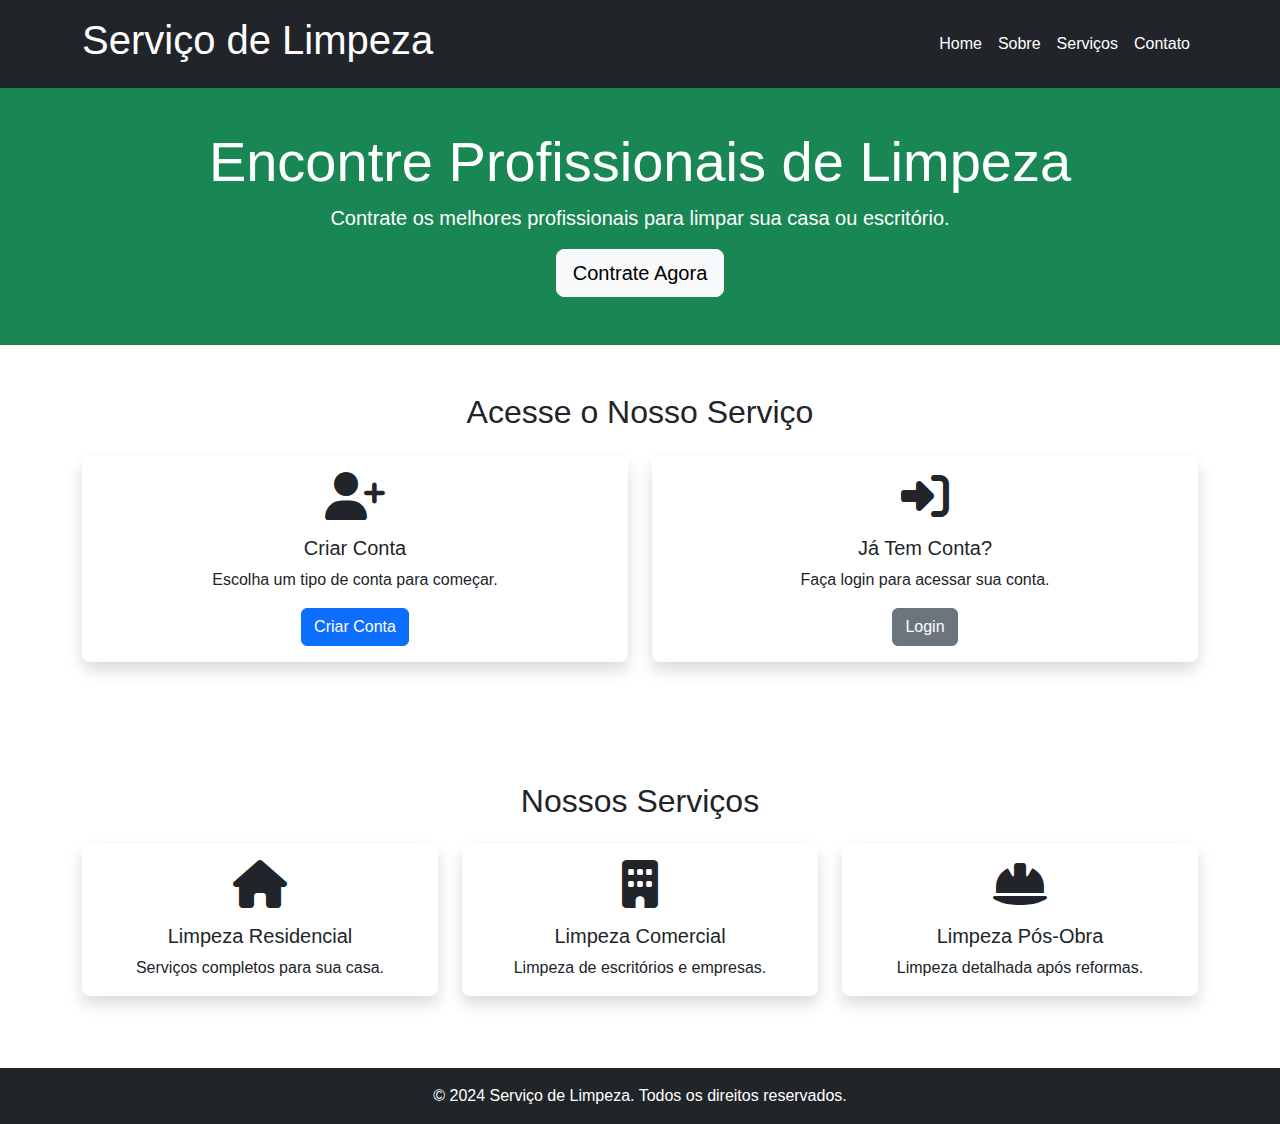
<file: index.html>
<!DOCTYPE html>
<html lang="pt-BR">
<head>
    <meta charset="UTF-8">
    <meta name="viewport" content="width=device-width, initial-scale=1.0">
    <title>Serviço de Limpeza</title>
    <link href="https://cdn.jsdelivr.net/npm/bootstrap@5.3.0/dist/css/bootstrap.min.css" rel="stylesheet">
    <link href="https://cdnjs.cloudflare.com/ajax/libs/font-awesome/6.4.0/css/all.min.css" rel="stylesheet">
    <link rel="stylesheet" href="styles.css">
</head>
<body>
    <header class="bg-dark text-white py-3">
        <div class="container d-flex justify-content-between align-items-center">
            <div class="logo h1">Serviço de Limpeza</div>
            <nav class="navbar navbar-expand-md navbar-dark">
                <button class="navbar-toggler" type="button" data-bs-toggle="collapse" data-bs-target="#navbarNav" aria-controls="navbarNav" aria-expanded="false" aria-label="Toggle navigation">
                    <span class="navbar-toggler-icon"></span>
                </button>
                <div class="collapse navbar-collapse" id="navbarNav">
                    <ul class="navbar-nav ms-auto">
                        <li class="nav-item"><a class="nav-link" href="index.html">Home</a></li>
                        <li class="nav-item"><a class="nav-link" href="sobre.html">Sobre</a></li>
                        <li class="nav-item"><a class="nav-link" href="servicos.html">Serviços</a></li>
                        <li class="nav-item"><a class="nav-link" href="contato.html">Contato</a></li>
                    </ul>
                </div>
            </nav>
        </div>
    </header>
    
    <main>
        <section class="hero bg-success text-white text-center py-5">
            <div class="container">
                <h1 class="display-4">Encontre Profissionais de Limpeza</h1>
                <p class="lead">Contrate os melhores profissionais para limpar sua casa ou escritório.</p>
                <a href="contato.html" class="btn btn-light btn-lg">Contrate Agora</a> <!-- Atualizado -->
            </div>
        </section>

        <section class="access-menu text-center py-5">
            <div class="container">
                <h2 class="mb-4">Acesse o Nosso Serviço</h2>
                <div class="row justify-content-center">
                    <div class="col-md-6 mb-4">
                        <div class="card border-0 shadow">
                            <div class="card-body text-center">
                                <i class="fas fa-user-plus fa-3x mb-3"></i>
                                <h5 class="card-title">Criar Conta</h5>
                                <p class="card-text">Escolha um tipo de conta para começar.</p>
                                <a href="#" class="btn btn-primary" data-bs-toggle="modal" data-bs-target="#signupModal">Criar Conta</a>
                            </div>
                        </div>
                    </div>
                    <div class="col-md-6 mb-4">
                        <div class="card border-0 shadow">
                            <div class="card-body text-center">
                                <i class="fas fa-sign-in-alt fa-3x mb-3"></i>
                                <h5 class="card-title">Já Tem Conta?</h5>
                                <p class="card-text">Faça login para acessar sua conta.</p>
                                <a href="login.html" class="btn btn-secondary">Login</a>
                            </div>
                        </div>
                    </div>
                </div>
            </div>
        </section>
        
        <div class="modal fade" id="signupModal" tabindex="-1" aria-labelledby="signupModalLabel" aria-hidden="true">
            <div class="modal-dialog">
                <div class="modal-content">
                    <div class="modal-header">
                        <h5 class="modal-title" id="signupModalLabel">Criar Conta</h5>
                        <button type="button" class="btn-close" data-bs-dismiss="modal" aria-label="Close"></button>
                    </div>
                    <div class="modal-body">
                        <form action="prestador.html" method="get">
                            <div class="mb-3">
                                <label for="email" class="form-label">E-mail</label>
                                <input type="email" class="form-control" id="email" name="email" placeholder="Digite seu e-mail" required>
                            </div>
                            <div class="mb-3">
                                <label for="password" class="form-label">Senha</label>
                                <input type="password" class="form-control" id="password" name="password" placeholder="Digite sua senha" required>
                            </div>
                            <div class="mb-3">
                                <label class="form-label">Tipo de Conta</label>
                                <div class="form-check">
                                    <input class="form-check-input" type="radio" name="accountType" id="provider" value="provider" required>
                                    <label class="form-check-label" for="provider">
                                        Prestador de Serviço
                                    </label>
                                </div>
                                <div class="form-check">
                                    <input class="form-check-input" type="radio" name="accountType" id="client" value="client">
                                    <label class="form-check-label" for="client">
                                        Contratante
                                    </label>
                                </div>
                            </div>
                            <button type="submit" class="btn btn-primary">Registrar</button>
                        </form>
                    </div>
                </div>
            </div>
        </div>
        
        <section class="services text-center py-5">
            <div class="container">
                <h2 class="mb-4">Nossos Serviços</h2>
                <div class="row justify-content-center">
                    <div class="col-md-4 mb-4">
                        <div class="card border-0 shadow">
                            <div class="card-body text-center">
                                <i class="fas fa-home fa-3x mb-3"></i>
                                <h5 class="card-title">Limpeza Residencial</h5>
                                <p class="card-text">Serviços completos para sua casa.</p>
                            </div>
                        </div>
                    </div>
                    <div class="col-md-4 mb-4">
                        <div class="card border-0 shadow">
                            <div class="card-body text-center">
                                <i class="fas fa-building fa-3x mb-3"></i>
                                <h5 class="card-title">Limpeza Comercial</h5>
                                <p class="card-text">Limpeza de escritórios e empresas.</p>
                            </div>
                        </div>
                    </div>
                    <div class="col-md-4 mb-4">
                        <div class="card border-0 shadow">
                            <div class="card-body text-center">
                                <i class="fas fa-hard-hat fa-3x mb-3"></i>
                                <h5 class="card-title">Limpeza Pós-Obra</h5>
                                <p class="card-text">Limpeza detalhada após reformas.</p>
                            </div>
                        </div>
                    </div>
                </div>
            </div>
        </section>
        
        <footer class="bg-dark text-white text-center py-3">
            <p class="mb-0">&copy; 2024 Serviço de Limpeza. Todos os direitos reservados.</p>
        </footer>
    </main>

    <script src="https://cdn.jsdelivr.net/npm/@popperjs/core@2.11.6/dist/umd/popper.min.js"></script>
    <script src="https://cdn.jsdelivr.net/npm/bootstrap@5.3.0/dist/js/bootstrap.min.js"></script>
</body>
</html>
</file>
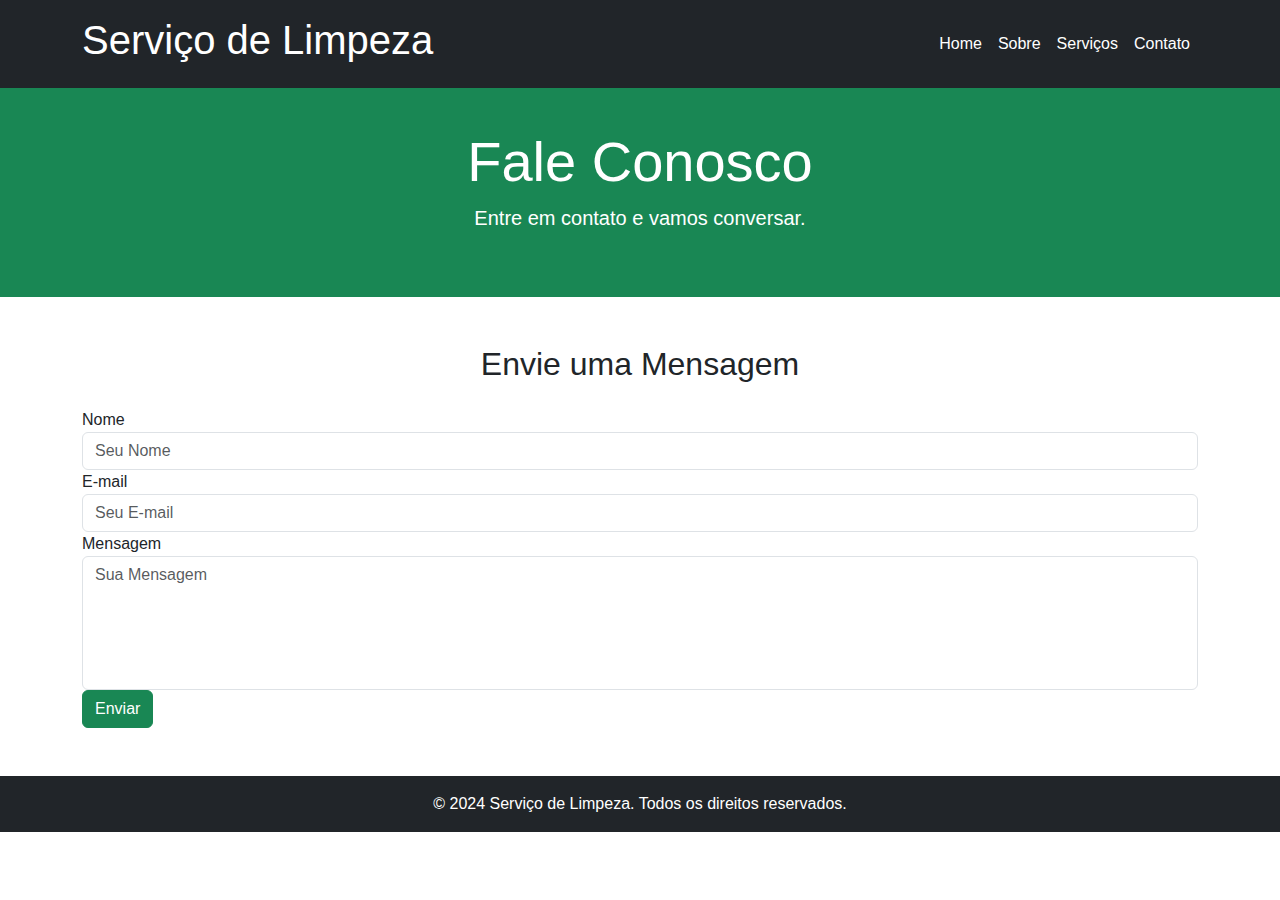
<file: contato.html>
<!DOCTYPE html>
<html lang="pt-BR">
<head>
    <meta charset="UTF-8">
    <meta name="viewport" content="width=device-width, initial-scale=1.0">
    <title>Contato - Serviço de Limpeza</title>
    <link href="https://cdn.jsdelivr.net/npm/bootstrap@5.3.0/dist/css/bootstrap.min.css" rel="stylesheet">
    <link href="https://cdnjs.cloudflare.com/ajax/libs/font-awesome/6.4.0/css/all.min.css" rel="stylesheet">
    <link rel="stylesheet" href="styles.css">
    <style>
        /* Estilo para evitar redimensionamento da caixa de texto */
        textarea {
            resize: none;
        }
    </style>
</head>
<body>
    <header class="bg-dark text-white py-3">
        <div class="container d-flex justify-content-between align-items-center">
            <div class="logo h1">Serviço de Limpeza</div>
            <nav class="navbar navbar-expand-md navbar-dark">
                <button class="navbar-toggler" type="button" data-bs-toggle="collapse" data-bs-target="#navbarNav" aria-controls="navbarNav" aria-expanded="false" aria-label="Toggle navigation">
                    <span class="navbar-toggler-icon"></span>
                </button>
                <div class="collapse navbar-collapse" id="navbarNav">
                    <ul class="navbar-nav">
                        <li class="nav-item"><a class="nav-link" href="index.html">Home</a></li>
                        <li class="nav-item"><a class="nav-link" href="sobre.html">Sobre</a></li>
                        <li class="nav-item"><a class="nav-link" href="servicos.html">Serviços</a></li>
                        <li class="nav-item"><a class="nav-link" href="contato.html">Contato</a></li>
                    </ul>
                </div>
            </nav>
        </div>
    </header>

    <main>
        <section class="hero bg-success text-white text-center py-5">
            <div class="container">
                <h1 class="display-4">Fale Conosco</h1>
                <p class="lead">Entre em contato e vamos conversar.</p>
            </div>
        </section>

        <section class="py-5">
            <div class="container">
                <h2 class="text-center mb-4">Envie uma Mensagem</h2>
                <form id="contactForm">
                    <div class="form-group">
                        <label for="name">Nome</label>
                        <input type="text" class="form-control" id="name" placeholder="Seu Nome" required>
                    </div>
                    <div class="form-group">
                        <label for="email">E-mail</label>
                        <input type="email" class="form-control" id="email" placeholder="Seu E-mail" required>
                    </div>
                    <div class="form-group">
                        <label for="message">Mensagem</label>
                        <textarea class="form-control" id="message" rows="5" placeholder="Sua Mensagem" required></textarea>
                    </div>
                    <button type="submit" class="btn btn-success btn-block">Enviar</button>
                </form>
            </div>
        </section>
    </main>

    <footer class="bg-dark text-white text-center py-3">
        <p class="mb-0">&copy; 2024 Serviço de Limpeza. Todos os direitos reservados.</p>
    </footer>

    <!-- Modal de Agradecimento -->
    <div class="modal fade" id="thankYouModal" tabindex="-1" aria-labelledby="thankYouModalLabel" aria-hidden="true">
        <div class="modal-dialog">
            <div class="modal-content">
                <div class="modal-header">
                    <h5 class="modal-title" id="thankYouModalLabel">Obrigado pelo Contato!</h5>
                    <button type="button" class="btn-close" data-bs-dismiss="modal" aria-label="Close"></button>
                </div>
                <div class="modal-body">
                    Sua mensagem foi enviada com sucesso. Entraremos em contato em breve.
                </div>
                <div class="modal-footer">
                    <button type="button" class="btn btn-secondary" data-bs-dismiss="modal">Fechar</button>
                </div>
            </div>
        </div>
    </div>

    <script src="https://cdn.jsdelivr.net/npm/@popperjs/core@2.11.6/dist/umd/popper.min.js"></script>
    <script src="https://cdn.jsdelivr.net/npm/bootstrap@5.3.0/dist/js/bootstrap.min.js"></script>
    <script>
        // Script para exibir o modal após o envio do formulário
        document.getElementById('contactForm').addEventListener('submit', function(event) {
            event.preventDefault(); // Impede o envio padrão do formulário
            new bootstrap.Modal(document.getElementById('thankYouModal')).show(); // Exibe o modal
        });
    </script>
</body>
</html>
</file>
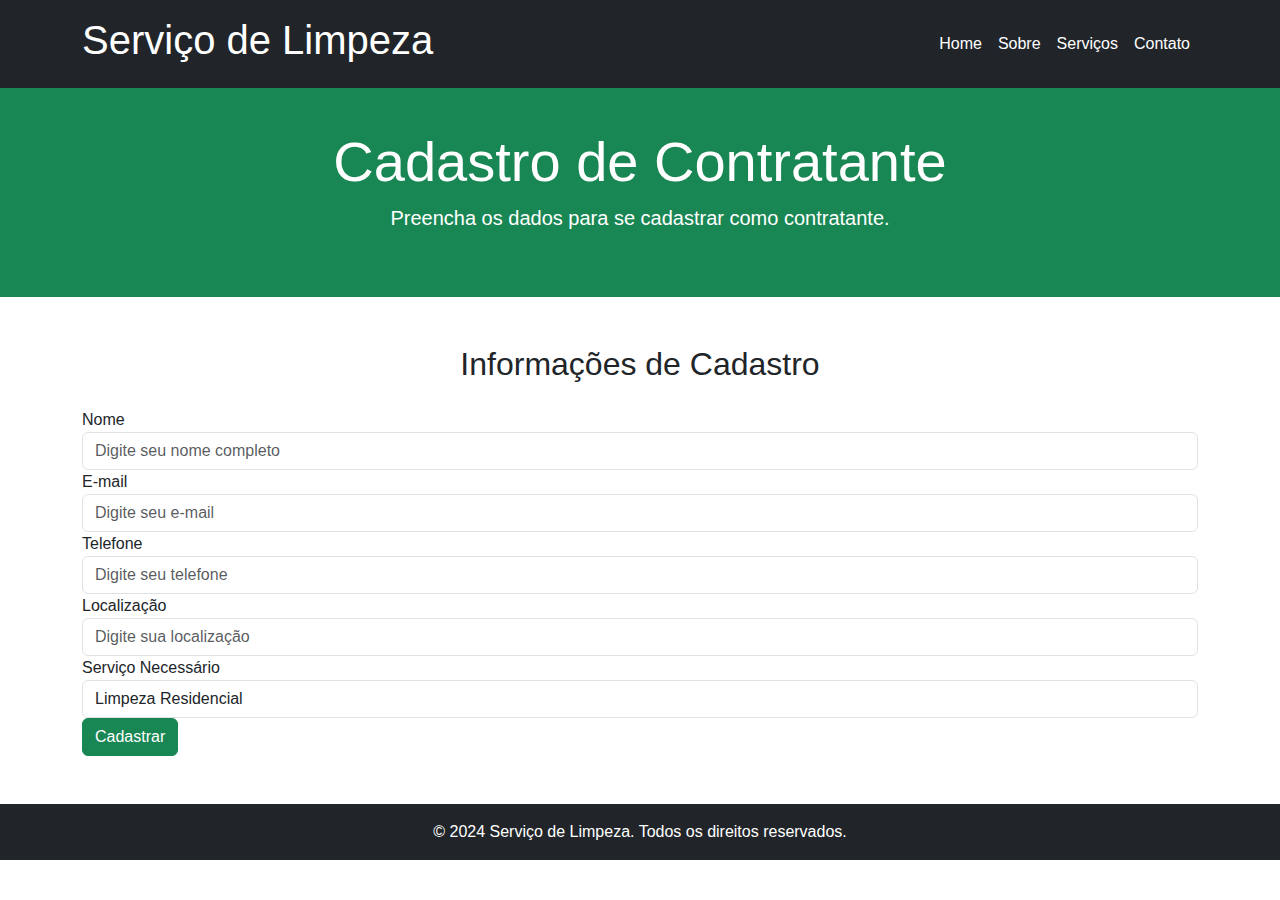
<file: contratante.html>
<!DOCTYPE html>
<html lang="pt-BR">
<head>
    <meta charset="UTF-8">
    <meta name="viewport" content="width=device-width, initial-scale=1.0">
    <title>Cadastro de Contratante</title>
    <link href="https://cdn.jsdelivr.net/npm/bootstrap@5.3.0/dist/css/bootstrap.min.css" rel="stylesheet">
    <link href="https://cdnjs.cloudflare.com/ajax/libs/font-awesome/6.4.0/css/all.min.css" rel="stylesheet">
    <link rel="stylesheet" href="styles.css">
</head>
<body>
    <header class="bg-dark text-white py-3">
        <div class="container d-flex justify-content-between align-items-center">
            <div class="logo h1">Serviço de Limpeza</div>
            <nav class="navbar navbar-expand-md navbar-dark">
                <button class="navbar-toggler" type="button" data-bs-toggle="collapse" data-bs-target="#navbarNav" aria-controls="navbarNav" aria-expanded="false" aria-label="Toggle navigation">
                    <span class="navbar-toggler-icon"></span>
                </button>
                <div class="collapse navbar-collapse" id="navbarNav">
                    <ul class="navbar-nav">
                        <li class="nav-item"><a class="nav-link" href="index.html">Home</a></li>
                        <li class="nav-item"><a class="nav-link" href="sobre.html">Sobre</a></li>
                        <li class="nav-item"><a class="nav-link" href="servicos.html">Serviços</a></li>
                        <li class="nav-item"><a class="nav-link" href="contato.html">Contato</a></li>
                    </ul>
                </div>
            </nav>
        </div>
    </header>
    
    <main>
        <section class="hero bg-success text-white text-center py-5">
            <div class="container">
                <h1 class="display-4">Cadastro de Contratante</h1>
                <p class="lead">Preencha os dados para se cadastrar como contratante.</p>
            </div>
        </section>
        
        <section class="container my-5">
            <h2 class="text-center mb-4">Informações de Cadastro</h2>
            <form>
                <div class="form-group">
                    <label for="name">Nome</label>
                    <input type="text" class="form-control" id="name" placeholder="Digite seu nome completo">
                </div>
                <div class="form-group">
                    <label for="email">E-mail</label>
                    <input type="email" class="form-control" id="email" placeholder="Digite seu e-mail">
                </div>
                <div class="form-group">
                    <label for="phone">Telefone</label>
                    <input type="text" class="form-control" id="phone" placeholder="Digite seu telefone">
                </div>
                <div class="form-group">
                    <label for="location">Localização</label>
                    <input type="text" class="form-control" id="location" placeholder="Digite sua localização">
                </div>
                <div class="form-group">
                    <label for="service">Serviço Necessário</label>
                    <select class="form-control" id="service">
                        <option>Limpeza Residencial</option>
                        <option>Limpeza Comercial</option>
                        <option>Limpeza Pós-Obra</option>
                        <option>Limpeza de Tapetes</option>
                    </select>
                </div>
                <button type="submit" class="btn btn-success">Cadastrar</button>
            </form>
        </section>
        
        <footer class="bg-dark text-white text-center py-3">
            <p class="mb-0">&copy; 2024 Serviço de Limpeza. Todos os direitos reservados.</p>
        </footer>
    </main>
    
    <script src="https://cdn.jsdelivr.net/npm/@popperjs/core@2.11.6/dist/umd/popper.min.js"></script>
    <script src="https://cdn.jsdelivr.net/npm/bootstrap@5.3.0/dist/js/bootstrap.min.js"></script>
</body>
</html>
</file>
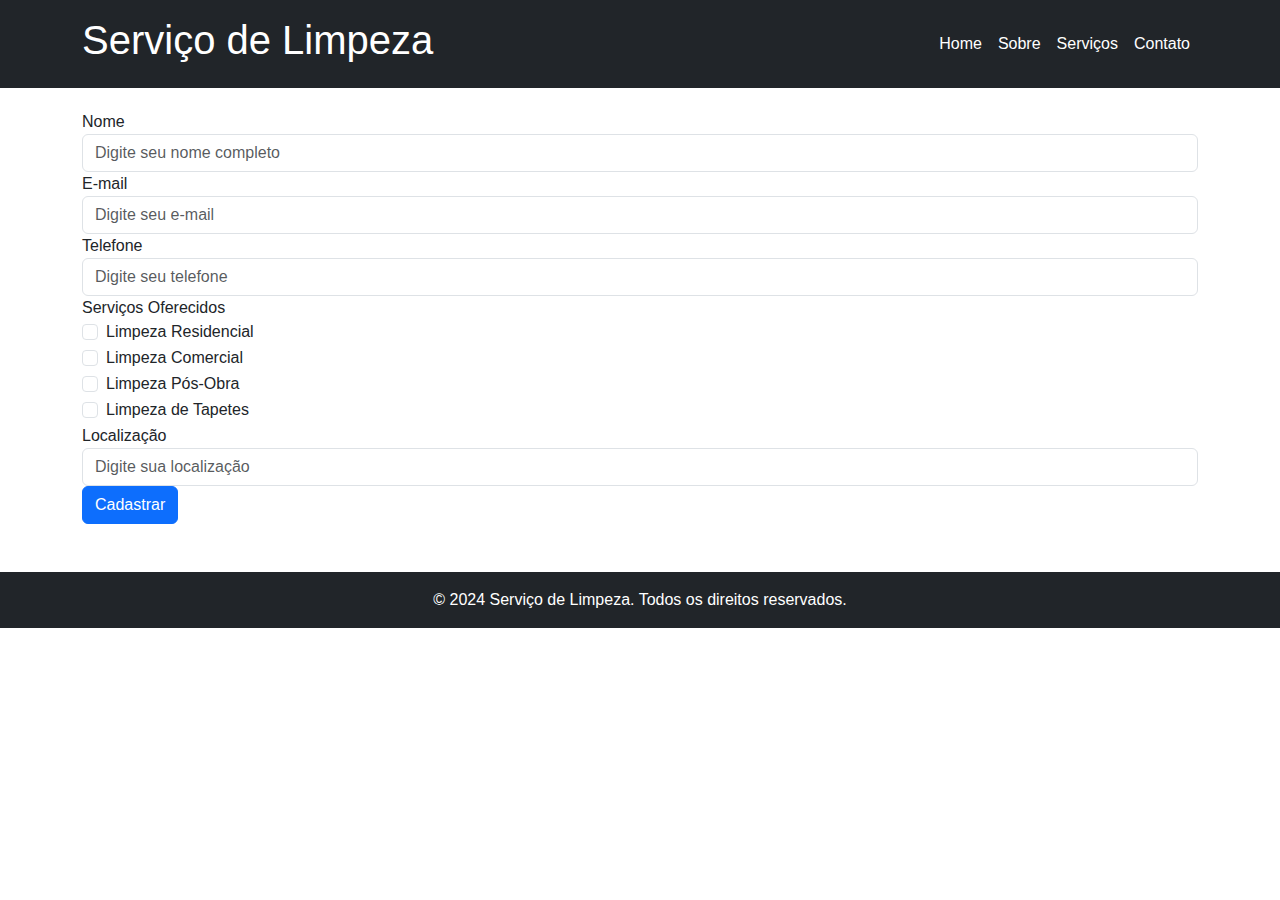
<file: prestador.html>
<!DOCTYPE html>
<html lang="pt-BR">
<head>
    <meta charset="UTF-8">
    <meta name="viewport" content="width=device-width, initial-scale=1.0">
    <title>Cadastro de Prestador de Serviço</title>
    <link href="https://cdn.jsdelivr.net/npm/bootstrap@5.3.0/dist/css/bootstrap.min.css" rel="stylesheet">
    <link href="https://cdnjs.cloudflare.com/ajax/libs/font-awesome/6.4.0/css/all.min.css" rel="stylesheet">
    <link rel="stylesheet" href="styles.css">
</head>
<body>
    <header class="bg-dark text-white py-3">
        <div class="container d-flex justify-content-between align-items-center">
            <div class="logo h1">Serviço de Limpeza</div>
            <nav class="navbar navbar-expand-md navbar-dark">
                <button class="navbar-toggler" type="button" data-bs-toggle="collapse" data-bs-target="#navbarNav" aria-controls="navbarNav" aria-expanded="false" aria-label="Toggle navigation">
                    <span class="navbar-toggler-icon"></span>
                </button>
                <div class="collapse navbar-collapse" id="navbarNav">
                    <ul class="navbar-nav">
                        <li class="nav-item"><a class="nav-link" href="index.html">Home</a></li>
                        <li class="nav-item"><a class="nav-link" href="sobre.html">Sobre</a></li>
                        <li class="nav-item"><a class="nav-link" href="servicos.html">Serviços</a></li>
                        <li class="nav-item"><a class="nav-link" href="contato.html">Contato</a></li>
                    </ul>
                </div>
            </nav>
        </div>
    </header>
    
    <main>
        <section class="container my-5">
            <h2 class="text-center mb-4">Cadastro de Prestador de Serviço</h2>
            <form>
                <div class="form-group">
                    <label for="name">Nome</label>
                    <input type="text" class="form-control" id="name" placeholder="Digite seu nome completo">
                </div>
                <div class="form-group">
                    <label for="email">E-mail</label>
                    <input type="email" class="form-control" id="email" placeholder="Digite seu e-mail">
                </div>
                <div class="form-group">
                    <label for="phone">Telefone</label>
                    <input type="text" class="form-control" id="phone" placeholder="Digite seu telefone">
                </div>
                <div class="form-group">
                    <label>Serviços Oferecidos</label>
                    <div class="form-check">
                        <input class="form-check-input" type="checkbox" id="service1">
                        <label class="form-check-label" for="service1">
                            Limpeza Residencial
                        </label>
                    </div>
                    <div class="form-check">
                        <input class="form-check-input" type="checkbox" id="service2">
                        <label class="form-check-label" for="service2">
                            Limpeza Comercial
                        </label>
                    </div>
                    <div class="form-check">
                        <input class="form-check-input" type="checkbox" id="service3">
                        <label class="form-check-label" for="service3">
                            Limpeza Pós-Obra
                        </label>
                    </div>
                    <div class="form-check">
                        <input class="form-check-input" type="checkbox" id="service4">
                        <label class="form-check-label" for="service4">
                            Limpeza de Tapetes
                        </label>
                    </div>
                </div>
                <div class="form-group">
                    <label for="location">Localização</label>
                    <input type="text" class="form-control" id="location" placeholder="Digite sua localização">
                </div>
                <button type="submit" class="btn btn-primary">Cadastrar</button>
            </form>
        </section>
        
        <footer class="bg-dark text-white text-center py-3">
            <p class="mb-0">&copy; 2024 Serviço de Limpeza. Todos os direitos reservados.</p>
        </footer>
    </main>
    
    <script src="https://cdn.jsdelivr.net/npm/@popperjs/core@2.11.6/dist/umd/popper.min.js"></script>
    <script src="https://cdn.jsdelivr.net/npm/bootstrap@5.3.0/dist/js/bootstrap.min.js"></script>
</body>
</html>
</file>
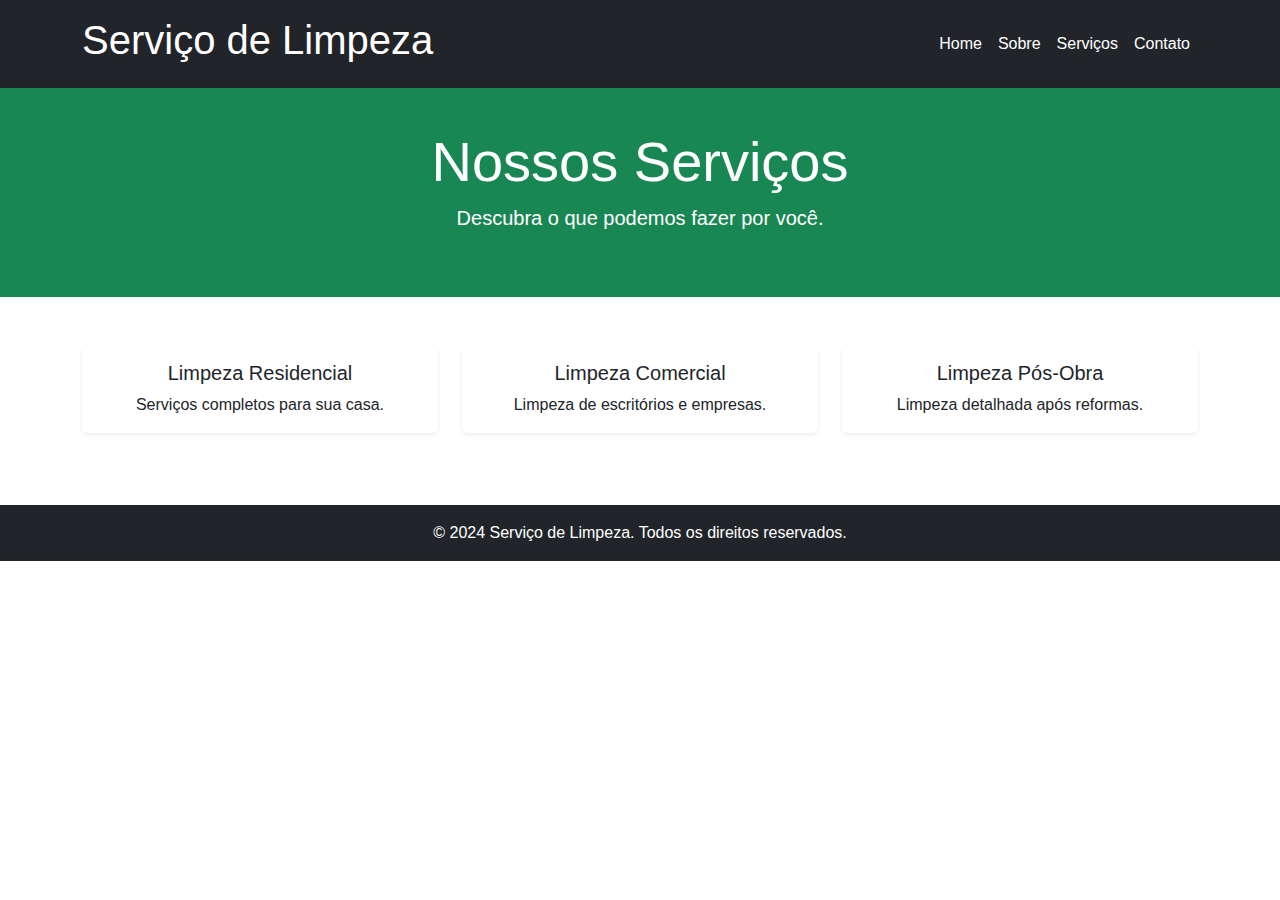
<file: servicos.html>
<!DOCTYPE html>
<html lang="pt-BR">
<head>
    <meta charset="UTF-8">
    <meta name="viewport" content="width=device-width, initial-scale=1.0">
    <title>Serviços - Serviço de Limpeza</title>
    <link href="https://cdn.jsdelivr.net/npm/bootstrap@5.3.0/dist/css/bootstrap.min.css" rel="stylesheet">
    <link href="https://cdnjs.cloudflare.com/ajax/libs/font-awesome/6.4.0/css/all.min.css" rel="stylesheet">
    <link rel="stylesheet" href="styles.css">
</head>
<body>
    <header class="bg-dark text-white py-3">
        <div class="container d-flex justify-content-between align-items-center">
            <div class="logo h1">Serviço de Limpeza</div>
            <nav class="navbar navbar-expand-md navbar-dark">
                <button class="navbar-toggler" type="button" data-bs-toggle="collapse" data-bs-target="#navbarNav" aria-controls="navbarNav" aria-expanded="false" aria-label="Toggle navigation">
                    <span class="navbar-toggler-icon"></span>
                </button>
                <div class="collapse navbar-collapse" id="navbarNav">
                    <ul class="navbar-nav">
                        <li class="nav-item"><a class="nav-link" href="index.html">Home</a></li>
                        <li class="nav-item"><a class="nav-link" href="sobre.html">Sobre</a></li>
                        <li class="nav-item"><a class="nav-link" href="servicos.html">Serviços</a></li>
                        <li class="nav-item"><a class="nav-link" href="contato.html">Contato</a></li>
                    </ul>
                </div>
            </nav>
        </div>
    </header>

    <main>
        <section class="hero bg-success text-white text-center py-5">
            <div class="container">
                <h1 class="display-4">Nossos Serviços</h1>
                <p class="lead">Descubra o que podemos fazer por você.</p>
            </div>
        </section>

        <section class="py-5">
            <div class="container">
                <div class="row">
                    <div class="col-md-4 mb-4">
                        <div class="card border-0 shadow-sm">
                            <div class="card-body text-center">
                                <h5 class="card-title">Limpeza Residencial</h5>
                                <p class="card-text">Serviços completos para sua casa.</p>
                            </div>
                        </div>
                    </div>
                    <div class="col-md-4 mb-4">
                        <div class="card border-0 shadow-sm">
                            <div class="card-body text-center">
                                <h5 class="card-title">Limpeza Comercial</h5>
                                <p class="card-text">Limpeza de escritórios e empresas.</p>
                            </div>
                        </div>
                    </div>
                    <div class="col-md-4 mb-4">
                        <div class="card border-0 shadow-sm">
                            <div class="card-body text-center">
                                <h5 class="card-title">Limpeza Pós-Obra</h5>
                                <p class="card-text">Limpeza detalhada após reformas.</p>
                            </div>
                        </div>
                    </div>
                </div>
            </div>
        </section>
    </main>

    <footer class="bg-dark text-white text-center py-3">
        <p class="mb-0">&copy; 2024 Serviço de Limpeza. Todos os direitos reservados.</p>
    </footer>

    <script src="https://cdn.jsdelivr.net/npm/@popperjs/core@2.11.6/dist/umd/popper.min.js"></script>
    <script src="https://cdn.jsdelivr.net/npm/bootstrap@5.3.0/dist/js/bootstrap.min.js"></script>
</body>
</html>
</file>
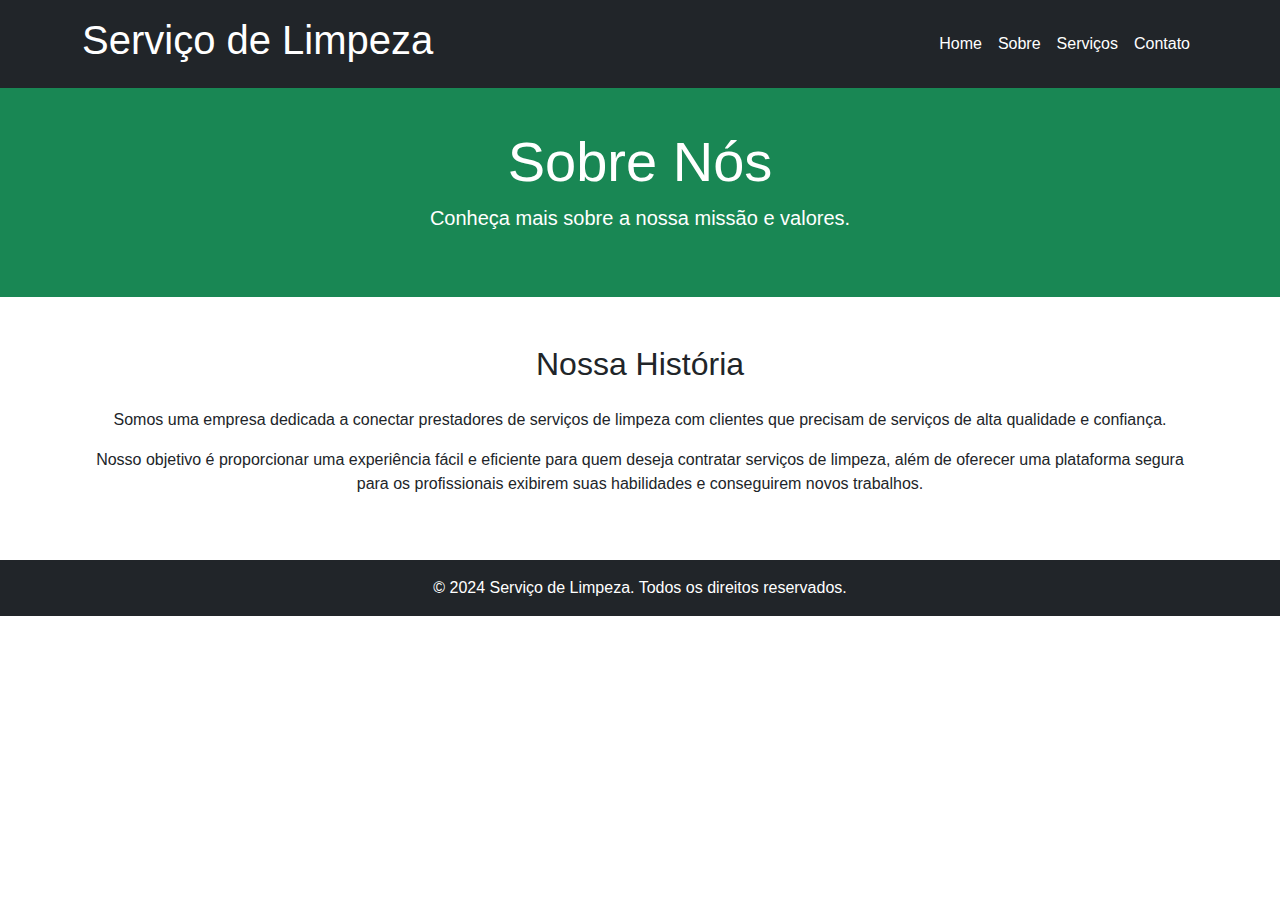
<file: sobre.html>
<!DOCTYPE html>
<html lang="pt-BR">
<head>
    <meta charset="UTF-8">
    <meta name="viewport" content="width=device-width, initial-scale=1.0">
    <title>Sobre - Serviço de Limpeza</title>
    <link href="https://cdn.jsdelivr.net/npm/bootstrap@5.3.0/dist/css/bootstrap.min.css" rel="stylesheet">
    <link href="https://cdnjs.cloudflare.com/ajax/libs/font-awesome/6.4.0/css/all.min.css" rel="stylesheet">
    <link rel="stylesheet" href="styles.css">
</head>
<body>
    <header class="bg-dark text-white py-3">
        <div class="container d-flex justify-content-between align-items-center">
            <div class="logo h1">Serviço de Limpeza</div>
            <nav class="navbar navbar-expand-md navbar-dark">
                <button class="navbar-toggler" type="button" data-bs-toggle="collapse" data-bs-target="#navbarNav" aria-controls="navbarNav" aria-expanded="false" aria-label="Toggle navigation">
                    <span class="navbar-toggler-icon"></span>
                </button>
                <div class="collapse navbar-collapse" id="navbarNav">
                    <ul class="navbar-nav">
                        <li class="nav-item"><a class="nav-link" href="index.html">Home</a></li>
                        <li class="nav-item"><a class="nav-link" href="sobre.html">Sobre</a></li>
                        <li class="nav-item"><a class="nav-link" href="servicos.html">Serviços</a></li>
                        <li class="nav-item"><a class="nav-link" href="contato.html">Contato</a></li>
                    </ul>
                </div>
            </nav>
        </div>
    </header>

    <main>
        <section class="hero bg-success text-white text-center py-5">
            <div class="container">
                <h1 class="display-4">Sobre Nós</h1>
                <p class="lead">Conheça mais sobre a nossa missão e valores.</p>
            </div>
        </section>

        <section class="py-5">
            <div class="container">
                <h2 class="text-center mb-4">Nossa História</h2>
                <p class="text-center">Somos uma empresa dedicada a conectar prestadores de serviços de limpeza com clientes que precisam de serviços de alta qualidade e confiança.</p>
                <p class="text-center">Nosso objetivo é proporcionar uma experiência fácil e eficiente para quem deseja contratar serviços de limpeza, além de oferecer uma plataforma segura para os profissionais exibirem suas habilidades e conseguirem novos trabalhos.</p>
            </div>
        </section>
    </main>

    <footer class="bg-dark text-white text-center py-3">
        <p class="mb-0">&copy; 2024 Serviço de Limpeza. Todos os direitos reservados.</p>
    </footer>

    <script src="https://cdn.jsdelivr.net/npm/@popperjs/core@2.11.6/dist/umd/popper.min.js"></script>
    <script src="https://cdn.jsdelivr.net/npm/bootstrap@5.3.0/dist/js/bootstrap.min.js"></script>
</body>
</html>
</file>
<file: styles.css>
/* Reset básico */
* {
    margin: 0;
    padding: 0;
    box-sizing: border-box;
}

body {
    font-family: Arial, sans-serif;
}

/* Estilos do cabeçalho */
header {
    position: fixed;
    top: 0;
    left: 0;
    width: 100%;
    z-index: 1000;
}

.navbar-nav .nav-link {
    color: #fff;
    transition: color 0.3s;
}

.navbar-nav .nav-link:hover {
    color: #f8f9fa;
}

/* Estilos principais */
.hero {
    margin-top: 80px; /* Ajuste conforme necessário */
    background-color: #28a745;
    color: #fff;
    text-align: center;
    padding: 5rem 0;
}

.access-menu .card {
    border: none;
    border-radius: 0.5rem;
    box-shadow: 0 4px 8px rgba(0,0,0,0.1);
}

/* Estilos adicionais */
.services .card {
    border: none;
    border-radius: 0.5rem;
    box-shadow: 0 4px 8px rgba(0,0,0,0.1);
}

/* Rodapé */
footer {
    background-color: #343a40;
    color: #fff;
    text-align: center;
    padding: 1rem 0;
}
</file>
